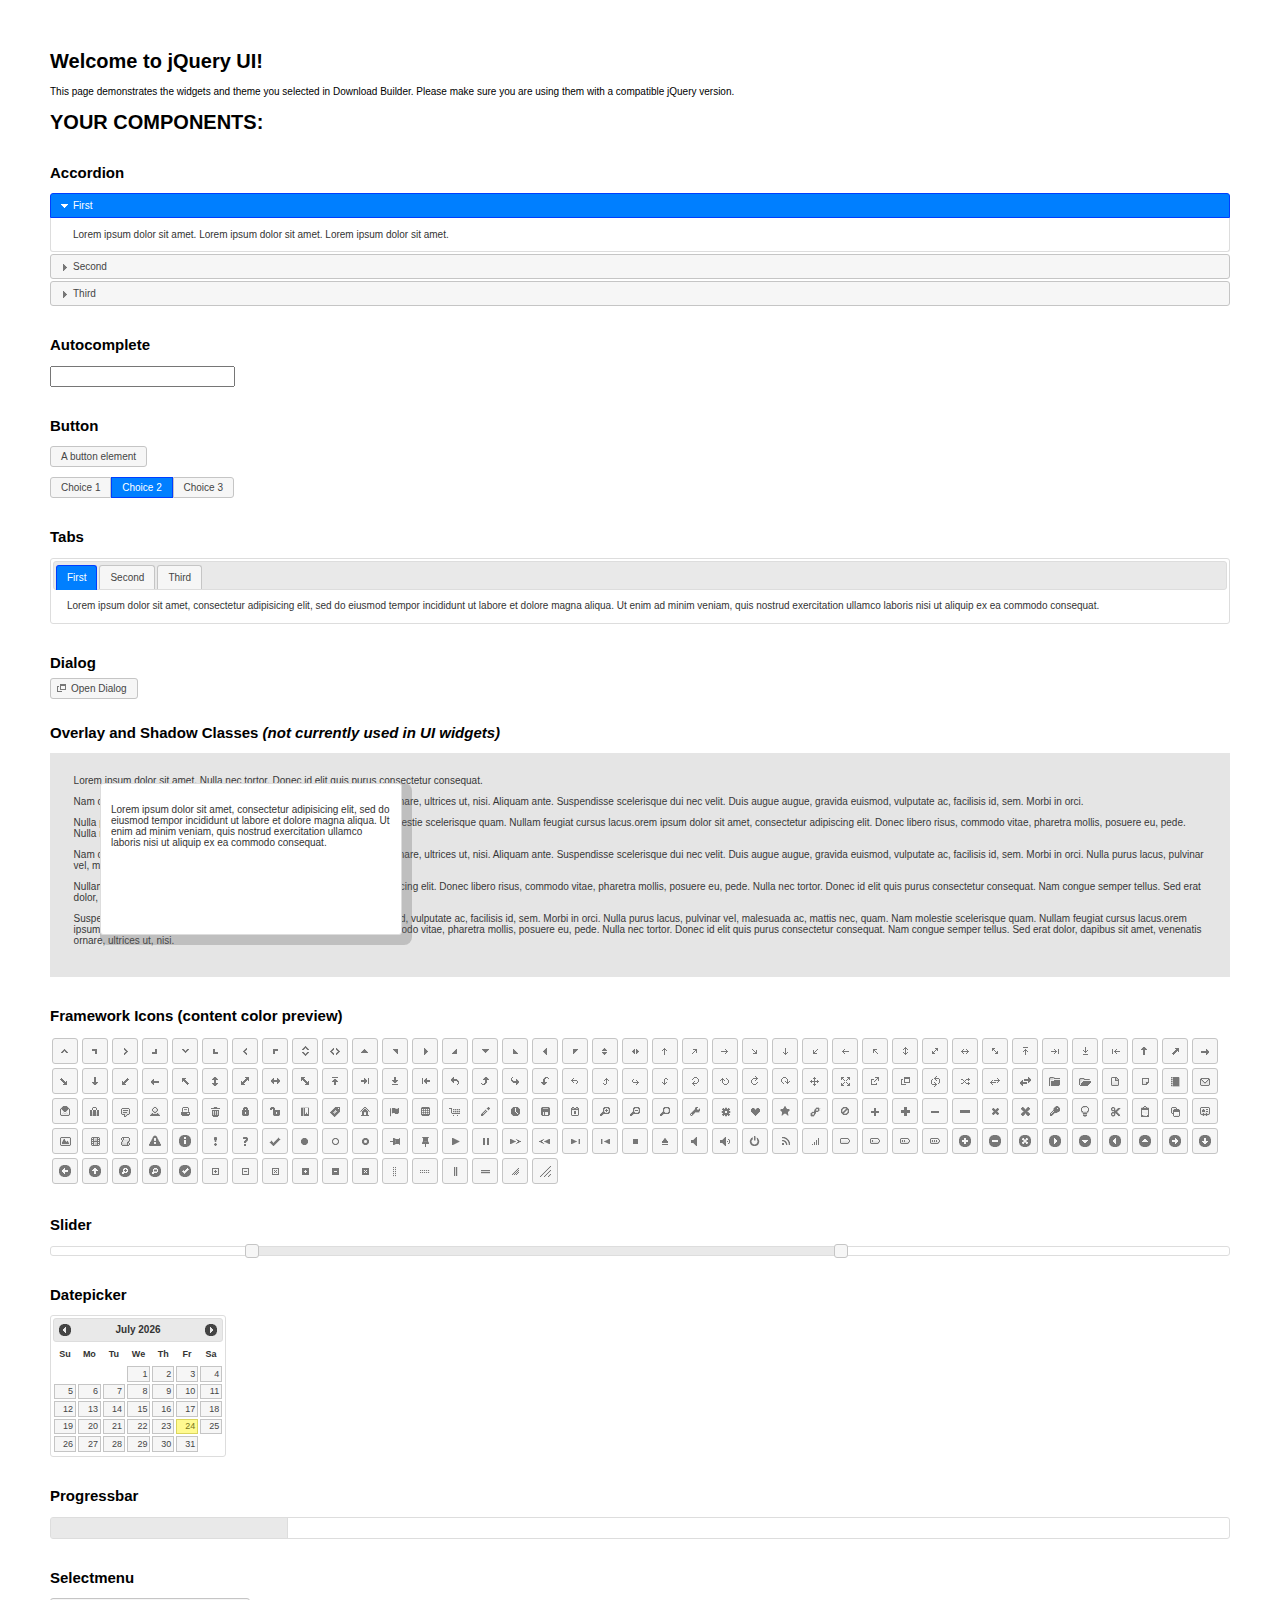
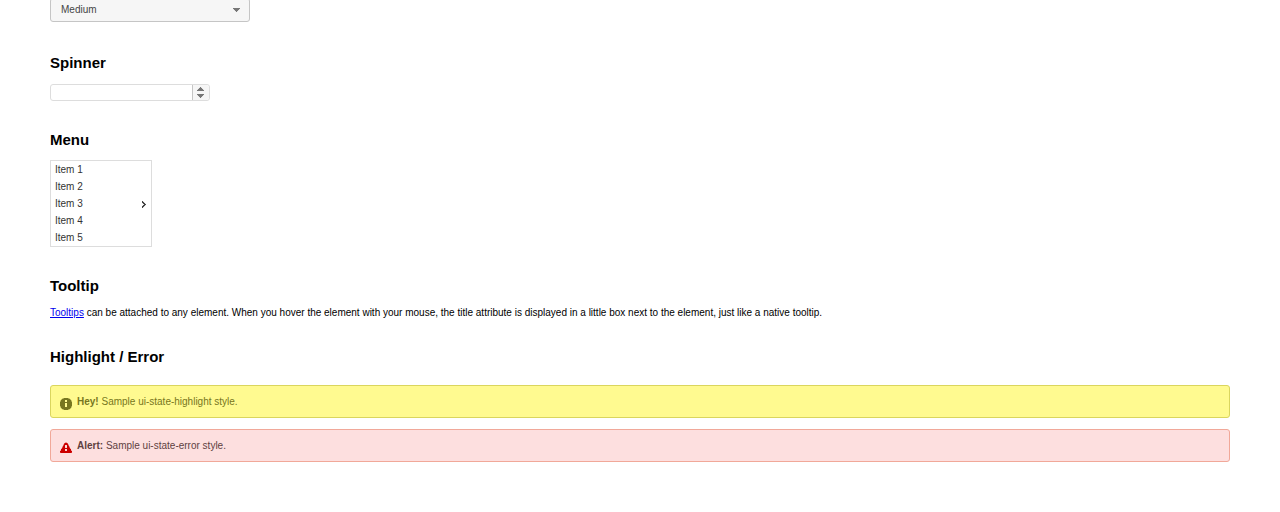
<file: js/jquery-ui/index.html>
<!doctype html>
<html lang="us">
<head>
	<meta charset="utf-8">
	<title>jQuery UI Example Page</title>
	<link href="jquery-ui.css" rel="stylesheet">
	<style>
	body{
		font: 62.5% "Trebuchet MS", sans-serif;
		margin: 50px;
	}
	.demoHeaders {
		margin-top: 2em;
	}
	#dialog-link {
		padding: .4em 1em .4em 20px;
		text-decoration: none;
		position: relative;
	}
	#dialog-link span.ui-icon {
		margin: 0 5px 0 0;
		position: absolute;
		left: .2em;
		top: 50%;
		margin-top: -8px;
	}
	#icons {
		margin: 0;
		padding: 0;
	}
	#icons li {
		margin: 2px;
		position: relative;
		padding: 4px 0;
		cursor: pointer;
		float: left;
		list-style: none;
	}
	#icons span.ui-icon {
		float: left;
		margin: 0 4px;
	}
	.fakewindowcontain .ui-widget-overlay {
		position: absolute;
	}
	select {
		width: 200px;
	}
	</style>
</head>
<body>

<h1>Welcome to jQuery UI!</h1>

<div class="ui-widget">
	<p>This page demonstrates the widgets and theme you selected in Download Builder. Please make sure you are using them with a compatible jQuery version.</p>
</div>

<h1>YOUR COMPONENTS:</h1>


<!-- Accordion -->
<h2 class="demoHeaders">Accordion</h2>
<div id="accordion">
	<h3>First</h3>
	<div>Lorem ipsum dolor sit amet. Lorem ipsum dolor sit amet. Lorem ipsum dolor sit amet.</div>
	<h3>Second</h3>
	<div>Phasellus mattis tincidunt nibh.</div>
	<h3>Third</h3>
	<div>Nam dui erat, auctor a, dignissim quis.</div>
</div>



<!-- Autocomplete -->
<h2 class="demoHeaders">Autocomplete</h2>
<div>
	<input id="autocomplete" title="type &quot;a&quot;">
</div>



<!-- Button -->
<h2 class="demoHeaders">Button</h2>
<button id="button">A button element</button>
<form style="margin-top: 1em;">
	<div id="radioset">
		<input type="radio" id="radio1" name="radio"><label for="radio1">Choice 1</label>
		<input type="radio" id="radio2" name="radio" checked="checked"><label for="radio2">Choice 2</label>
		<input type="radio" id="radio3" name="radio"><label for="radio3">Choice 3</label>
	</div>
</form>



<!-- Tabs -->
<h2 class="demoHeaders">Tabs</h2>
<div id="tabs">
	<ul>
		<li><a href="#tabs-1">First</a></li>
		<li><a href="#tabs-2">Second</a></li>
		<li><a href="#tabs-3">Third</a></li>
	</ul>
	<div id="tabs-1">Lorem ipsum dolor sit amet, consectetur adipisicing elit, sed do eiusmod tempor incididunt ut labore et dolore magna aliqua. Ut enim ad minim veniam, quis nostrud exercitation ullamco laboris nisi ut aliquip ex ea commodo consequat.</div>
	<div id="tabs-2">Phasellus mattis tincidunt nibh. Cras orci urna, blandit id, pretium vel, aliquet ornare, felis. Maecenas scelerisque sem non nisl. Fusce sed lorem in enim dictum bibendum.</div>
	<div id="tabs-3">Nam dui erat, auctor a, dignissim quis, sollicitudin eu, felis. Pellentesque nisi urna, interdum eget, sagittis et, consequat vestibulum, lacus. Mauris porttitor ullamcorper augue.</div>
</div>



<!-- Dialog NOTE: Dialog is not generated by UI in this demo so it can be visually styled in themeroller-->
<h2 class="demoHeaders">Dialog</h2>
<p><a href="#" id="dialog-link" class="ui-state-default ui-corner-all"><span class="ui-icon ui-icon-newwin"></span>Open Dialog</a></p>

<h2 class="demoHeaders">Overlay and Shadow Classes <em>(not currently used in UI widgets)</em></h2>
<div style="position: relative; width: 96%; height: 200px; padding:1% 2%; overflow:hidden;" class="fakewindowcontain">
	<p>Lorem ipsum dolor sit amet,  Nulla nec tortor. Donec id elit quis purus consectetur consequat. </p><p>Nam congue semper tellus. Sed erat dolor, dapibus sit amet, venenatis ornare, ultrices ut, nisi. Aliquam ante. Suspendisse scelerisque dui nec velit. Duis augue augue, gravida euismod, vulputate ac, facilisis id, sem. Morbi in orci. </p><p>Nulla purus lacus, pulvinar vel, malesuada ac, mattis nec, quam. Nam molestie scelerisque quam. Nullam feugiat cursus lacus.orem ipsum dolor sit amet, consectetur adipiscing elit. Donec libero risus, commodo vitae, pharetra mollis, posuere eu, pede. Nulla nec tortor. Donec id elit quis purus consectetur consequat. </p><p>Nam congue semper tellus. Sed erat dolor, dapibus sit amet, venenatis ornare, ultrices ut, nisi. Aliquam ante. Suspendisse scelerisque dui nec velit. Duis augue augue, gravida euismod, vulputate ac, facilisis id, sem. Morbi in orci. Nulla purus lacus, pulvinar vel, malesuada ac, mattis nec, quam. Nam molestie scelerisque quam. </p><p>Nullam feugiat cursus lacus.orem ipsum dolor sit amet, consectetur adipiscing elit. Donec libero risus, commodo vitae, pharetra mollis, posuere eu, pede. Nulla nec tortor. Donec id elit quis purus consectetur consequat. Nam congue semper tellus. Sed erat dolor, dapibus sit amet, venenatis ornare, ultrices ut, nisi. Aliquam ante. </p><p>Suspendisse scelerisque dui nec velit. Duis augue augue, gravida euismod, vulputate ac, facilisis id, sem. Morbi in orci. Nulla purus lacus, pulvinar vel, malesuada ac, mattis nec, quam. Nam molestie scelerisque quam. Nullam feugiat cursus lacus.orem ipsum dolor sit amet, consectetur adipiscing elit. Donec libero risus, commodo vitae, pharetra mollis, posuere eu, pede. Nulla nec tortor. Donec id elit quis purus consectetur consequat. Nam congue semper tellus. Sed erat dolor, dapibus sit amet, venenatis ornare, ultrices ut, nisi. </p>

	<!-- ui-dialog -->
	<div class="ui-overlay"><div class="ui-widget-overlay"></div><div class="ui-widget-shadow ui-corner-all" style="width: 302px; height: 152px; position: absolute; left: 50px; top: 30px;"></div></div>
	<div style="position: absolute; width: 280px; height: 130px;left: 50px; top: 30px; padding: 10px;" class="ui-widget ui-widget-content ui-corner-all">
		<div class="ui-dialog-content ui-widget-content" style="background: none; border: 0;">
			<p>Lorem ipsum dolor sit amet, consectetur adipisicing elit, sed do eiusmod tempor incididunt ut labore et dolore magna aliqua. Ut enim ad minim veniam, quis nostrud exercitation ullamco laboris nisi ut aliquip ex ea commodo consequat.</p>
		</div>
	</div>

</div>

<!-- ui-dialog -->
<div id="dialog" title="Dialog Title">
	<p>Lorem ipsum dolor sit amet, consectetur adipisicing elit, sed do eiusmod tempor incididunt ut labore et dolore magna aliqua. Ut enim ad minim veniam, quis nostrud exercitation ullamco laboris nisi ut aliquip ex ea commodo consequat.</p>
</div>



<h2 class="demoHeaders">Framework Icons (content color preview)</h2>
<ul id="icons" class="ui-widget ui-helper-clearfix">
	<li class="ui-state-default ui-corner-all" title=".ui-icon-carat-1-n"><span class="ui-icon ui-icon-carat-1-n"></span></li>
	<li class="ui-state-default ui-corner-all" title=".ui-icon-carat-1-ne"><span class="ui-icon ui-icon-carat-1-ne"></span></li>
	<li class="ui-state-default ui-corner-all" title=".ui-icon-carat-1-e"><span class="ui-icon ui-icon-carat-1-e"></span></li>
	<li class="ui-state-default ui-corner-all" title=".ui-icon-carat-1-se"><span class="ui-icon ui-icon-carat-1-se"></span></li>
	<li class="ui-state-default ui-corner-all" title=".ui-icon-carat-1-s"><span class="ui-icon ui-icon-carat-1-s"></span></li>
	<li class="ui-state-default ui-corner-all" title=".ui-icon-carat-1-sw"><span class="ui-icon ui-icon-carat-1-sw"></span></li>
	<li class="ui-state-default ui-corner-all" title=".ui-icon-carat-1-w"><span class="ui-icon ui-icon-carat-1-w"></span></li>
	<li class="ui-state-default ui-corner-all" title=".ui-icon-carat-1-nw"><span class="ui-icon ui-icon-carat-1-nw"></span></li>
	<li class="ui-state-default ui-corner-all" title=".ui-icon-carat-2-n-s"><span class="ui-icon ui-icon-carat-2-n-s"></span></li>
	<li class="ui-state-default ui-corner-all" title=".ui-icon-carat-2-e-w"><span class="ui-icon ui-icon-carat-2-e-w"></span></li>
	<li class="ui-state-default ui-corner-all" title=".ui-icon-triangle-1-n"><span class="ui-icon ui-icon-triangle-1-n"></span></li>
	<li class="ui-state-default ui-corner-all" title=".ui-icon-triangle-1-ne"><span class="ui-icon ui-icon-triangle-1-ne"></span></li>
	<li class="ui-state-default ui-corner-all" title=".ui-icon-triangle-1-e"><span class="ui-icon ui-icon-triangle-1-e"></span></li>
	<li class="ui-state-default ui-corner-all" title=".ui-icon-triangle-1-se"><span class="ui-icon ui-icon-triangle-1-se"></span></li>
	<li class="ui-state-default ui-corner-all" title=".ui-icon-triangle-1-s"><span class="ui-icon ui-icon-triangle-1-s"></span></li>
	<li class="ui-state-default ui-corner-all" title=".ui-icon-triangle-1-sw"><span class="ui-icon ui-icon-triangle-1-sw"></span></li>
	<li class="ui-state-default ui-corner-all" title=".ui-icon-triangle-1-w"><span class="ui-icon ui-icon-triangle-1-w"></span></li>
	<li class="ui-state-default ui-corner-all" title=".ui-icon-triangle-1-nw"><span class="ui-icon ui-icon-triangle-1-nw"></span></li>
	<li class="ui-state-default ui-corner-all" title=".ui-icon-triangle-2-n-s"><span class="ui-icon ui-icon-triangle-2-n-s"></span></li>
	<li class="ui-state-default ui-corner-all" title=".ui-icon-triangle-2-e-w"><span class="ui-icon ui-icon-triangle-2-e-w"></span></li>
	<li class="ui-state-default ui-corner-all" title=".ui-icon-arrow-1-n"><span class="ui-icon ui-icon-arrow-1-n"></span></li>
	<li class="ui-state-default ui-corner-all" title=".ui-icon-arrow-1-ne"><span class="ui-icon ui-icon-arrow-1-ne"></span></li>
	<li class="ui-state-default ui-corner-all" title=".ui-icon-arrow-1-e"><span class="ui-icon ui-icon-arrow-1-e"></span></li>
	<li class="ui-state-default ui-corner-all" title=".ui-icon-arrow-1-se"><span class="ui-icon ui-icon-arrow-1-se"></span></li>
	<li class="ui-state-default ui-corner-all" title=".ui-icon-arrow-1-s"><span class="ui-icon ui-icon-arrow-1-s"></span></li>
	<li class="ui-state-default ui-corner-all" title=".ui-icon-arrow-1-sw"><span class="ui-icon ui-icon-arrow-1-sw"></span></li>
	<li class="ui-state-default ui-corner-all" title=".ui-icon-arrow-1-w"><span class="ui-icon ui-icon-arrow-1-w"></span></li>
	<li class="ui-state-default ui-corner-all" title=".ui-icon-arrow-1-nw"><span class="ui-icon ui-icon-arrow-1-nw"></span></li>
	<li class="ui-state-default ui-corner-all" title=".ui-icon-arrow-2-n-s"><span class="ui-icon ui-icon-arrow-2-n-s"></span></li>
	<li class="ui-state-default ui-corner-all" title=".ui-icon-arrow-2-ne-sw"><span class="ui-icon ui-icon-arrow-2-ne-sw"></span></li>
	<li class="ui-state-default ui-corner-all" title=".ui-icon-arrow-2-e-w"><span class="ui-icon ui-icon-arrow-2-e-w"></span></li>
	<li class="ui-state-default ui-corner-all" title=".ui-icon-arrow-2-se-nw"><span class="ui-icon ui-icon-arrow-2-se-nw"></span></li>
	<li class="ui-state-default ui-corner-all" title=".ui-icon-arrowstop-1-n"><span class="ui-icon ui-icon-arrowstop-1-n"></span></li>
	<li class="ui-state-default ui-corner-all" title=".ui-icon-arrowstop-1-e"><span class="ui-icon ui-icon-arrowstop-1-e"></span></li>
	<li class="ui-state-default ui-corner-all" title=".ui-icon-arrowstop-1-s"><span class="ui-icon ui-icon-arrowstop-1-s"></span></li>
	<li class="ui-state-default ui-corner-all" title=".ui-icon-arrowstop-1-w"><span class="ui-icon ui-icon-arrowstop-1-w"></span></li>
	<li class="ui-state-default ui-corner-all" title=".ui-icon-arrowthick-1-n"><span class="ui-icon ui-icon-arrowthick-1-n"></span></li>
	<li class="ui-state-default ui-corner-all" title=".ui-icon-arrowthick-1-ne"><span class="ui-icon ui-icon-arrowthick-1-ne"></span></li>
	<li class="ui-state-default ui-corner-all" title=".ui-icon-arrowthick-1-e"><span class="ui-icon ui-icon-arrowthick-1-e"></span></li>
	<li class="ui-state-default ui-corner-all" title=".ui-icon-arrowthick-1-se"><span class="ui-icon ui-icon-arrowthick-1-se"></span></li>
	<li class="ui-state-default ui-corner-all" title=".ui-icon-arrowthick-1-s"><span class="ui-icon ui-icon-arrowthick-1-s"></span></li>
	<li class="ui-state-default ui-corner-all" title=".ui-icon-arrowthick-1-sw"><span class="ui-icon ui-icon-arrowthick-1-sw"></span></li>
	<li class="ui-state-default ui-corner-all" title=".ui-icon-arrowthick-1-w"><span class="ui-icon ui-icon-arrowthick-1-w"></span></li>
	<li class="ui-state-default ui-corner-all" title=".ui-icon-arrowthick-1-nw"><span class="ui-icon ui-icon-arrowthick-1-nw"></span></li>
	<li class="ui-state-default ui-corner-all" title=".ui-icon-arrowthick-2-n-s"><span class="ui-icon ui-icon-arrowthick-2-n-s"></span></li>
	<li class="ui-state-default ui-corner-all" title=".ui-icon-arrowthick-2-ne-sw"><span class="ui-icon ui-icon-arrowthick-2-ne-sw"></span></li>
	<li class="ui-state-default ui-corner-all" title=".ui-icon-arrowthick-2-e-w"><span class="ui-icon ui-icon-arrowthick-2-e-w"></span></li>
	<li class="ui-state-default ui-corner-all" title=".ui-icon-arrowthick-2-se-nw"><span class="ui-icon ui-icon-arrowthick-2-se-nw"></span></li>
	<li class="ui-state-default ui-corner-all" title=".ui-icon-arrowthickstop-1-n"><span class="ui-icon ui-icon-arrowthickstop-1-n"></span></li>
	<li class="ui-state-default ui-corner-all" title=".ui-icon-arrowthickstop-1-e"><span class="ui-icon ui-icon-arrowthickstop-1-e"></span></li>
	<li class="ui-state-default ui-corner-all" title=".ui-icon-arrowthickstop-1-s"><span class="ui-icon ui-icon-arrowthickstop-1-s"></span></li>
	<li class="ui-state-default ui-corner-all" title=".ui-icon-arrowthickstop-1-w"><span class="ui-icon ui-icon-arrowthickstop-1-w"></span></li>
	<li class="ui-state-default ui-corner-all" title=".ui-icon-arrowreturnthick-1-w"><span class="ui-icon ui-icon-arrowreturnthick-1-w"></span></li>
	<li class="ui-state-default ui-corner-all" title=".ui-icon-arrowreturnthick-1-n"><span class="ui-icon ui-icon-arrowreturnthick-1-n"></span></li>
	<li class="ui-state-default ui-corner-all" title=".ui-icon-arrowreturnthick-1-e"><span class="ui-icon ui-icon-arrowreturnthick-1-e"></span></li>
	<li class="ui-state-default ui-corner-all" title=".ui-icon-arrowreturnthick-1-s"><span class="ui-icon ui-icon-arrowreturnthick-1-s"></span></li>
	<li class="ui-state-default ui-corner-all" title=".ui-icon-arrowreturn-1-w"><span class="ui-icon ui-icon-arrowreturn-1-w"></span></li>
	<li class="ui-state-default ui-corner-all" title=".ui-icon-arrowreturn-1-n"><span class="ui-icon ui-icon-arrowreturn-1-n"></span></li>
	<li class="ui-state-default ui-corner-all" title=".ui-icon-arrowreturn-1-e"><span class="ui-icon ui-icon-arrowreturn-1-e"></span></li>
	<li class="ui-state-default ui-corner-all" title=".ui-icon-arrowreturn-1-s"><span class="ui-icon ui-icon-arrowreturn-1-s"></span></li>
	<li class="ui-state-default ui-corner-all" title=".ui-icon-arrowrefresh-1-w"><span class="ui-icon ui-icon-arrowrefresh-1-w"></span></li>
	<li class="ui-state-default ui-corner-all" title=".ui-icon-arrowrefresh-1-n"><span class="ui-icon ui-icon-arrowrefresh-1-n"></span></li>
	<li class="ui-state-default ui-corner-all" title=".ui-icon-arrowrefresh-1-e"><span class="ui-icon ui-icon-arrowrefresh-1-e"></span></li>
	<li class="ui-state-default ui-corner-all" title=".ui-icon-arrowrefresh-1-s"><span class="ui-icon ui-icon-arrowrefresh-1-s"></span></li>
	<li class="ui-state-default ui-corner-all" title=".ui-icon-arrow-4"><span class="ui-icon ui-icon-arrow-4"></span></li>
	<li class="ui-state-default ui-corner-all" title=".ui-icon-arrow-4-diag"><span class="ui-icon ui-icon-arrow-4-diag"></span></li>
	<li class="ui-state-default ui-corner-all" title=".ui-icon-extlink"><span class="ui-icon ui-icon-extlink"></span></li>
	<li class="ui-state-default ui-corner-all" title=".ui-icon-newwin"><span class="ui-icon ui-icon-newwin"></span></li>
	<li class="ui-state-default ui-corner-all" title=".ui-icon-refresh"><span class="ui-icon ui-icon-refresh"></span></li>
	<li class="ui-state-default ui-corner-all" title=".ui-icon-shuffle"><span class="ui-icon ui-icon-shuffle"></span></li>
	<li class="ui-state-default ui-corner-all" title=".ui-icon-transfer-e-w"><span class="ui-icon ui-icon-transfer-e-w"></span></li>
	<li class="ui-state-default ui-corner-all" title=".ui-icon-transferthick-e-w"><span class="ui-icon ui-icon-transferthick-e-w"></span></li>
	<li class="ui-state-default ui-corner-all" title=".ui-icon-folder-collapsed"><span class="ui-icon ui-icon-folder-collapsed"></span></li>
	<li class="ui-state-default ui-corner-all" title=".ui-icon-folder-open"><span class="ui-icon ui-icon-folder-open"></span></li>
	<li class="ui-state-default ui-corner-all" title=".ui-icon-document"><span class="ui-icon ui-icon-document"></span></li>
	<li class="ui-state-default ui-corner-all" title=".ui-icon-document-b"><span class="ui-icon ui-icon-document-b"></span></li>
	<li class="ui-state-default ui-corner-all" title=".ui-icon-note"><span class="ui-icon ui-icon-note"></span></li>
	<li class="ui-state-default ui-corner-all" title=".ui-icon-mail-closed"><span class="ui-icon ui-icon-mail-closed"></span></li>
	<li class="ui-state-default ui-corner-all" title=".ui-icon-mail-open"><span class="ui-icon ui-icon-mail-open"></span></li>
	<li class="ui-state-default ui-corner-all" title=".ui-icon-suitcase"><span class="ui-icon ui-icon-suitcase"></span></li>
	<li class="ui-state-default ui-corner-all" title=".ui-icon-comment"><span class="ui-icon ui-icon-comment"></span></li>
	<li class="ui-state-default ui-corner-all" title=".ui-icon-person"><span class="ui-icon ui-icon-person"></span></li>
	<li class="ui-state-default ui-corner-all" title=".ui-icon-print"><span class="ui-icon ui-icon-print"></span></li>
	<li class="ui-state-default ui-corner-all" title=".ui-icon-trash"><span class="ui-icon ui-icon-trash"></span></li>
	<li class="ui-state-default ui-corner-all" title=".ui-icon-locked"><span class="ui-icon ui-icon-locked"></span></li>
	<li class="ui-state-default ui-corner-all" title=".ui-icon-unlocked"><span class="ui-icon ui-icon-unlocked"></span></li>
	<li class="ui-state-default ui-corner-all" title=".ui-icon-bookmark"><span class="ui-icon ui-icon-bookmark"></span></li>
	<li class="ui-state-default ui-corner-all" title=".ui-icon-tag"><span class="ui-icon ui-icon-tag"></span></li>
	<li class="ui-state-default ui-corner-all" title=".ui-icon-home"><span class="ui-icon ui-icon-home"></span></li>
	<li class="ui-state-default ui-corner-all" title=".ui-icon-flag"><span class="ui-icon ui-icon-flag"></span></li>
	<li class="ui-state-default ui-corner-all" title=".ui-icon-calculator"><span class="ui-icon ui-icon-calculator"></span></li>
	<li class="ui-state-default ui-corner-all" title=".ui-icon-cart"><span class="ui-icon ui-icon-cart"></span></li>
	<li class="ui-state-default ui-corner-all" title=".ui-icon-pencil"><span class="ui-icon ui-icon-pencil"></span></li>
	<li class="ui-state-default ui-corner-all" title=".ui-icon-clock"><span class="ui-icon ui-icon-clock"></span></li>
	<li class="ui-state-default ui-corner-all" title=".ui-icon-disk"><span class="ui-icon ui-icon-disk"></span></li>
	<li class="ui-state-default ui-corner-all" title=".ui-icon-calendar"><span class="ui-icon ui-icon-calendar"></span></li>
	<li class="ui-state-default ui-corner-all" title=".ui-icon-zoomin"><span class="ui-icon ui-icon-zoomin"></span></li>
	<li class="ui-state-default ui-corner-all" title=".ui-icon-zoomout"><span class="ui-icon ui-icon-zoomout"></span></li>
	<li class="ui-state-default ui-corner-all" title=".ui-icon-search"><span class="ui-icon ui-icon-search"></span></li>
	<li class="ui-state-default ui-corner-all" title=".ui-icon-wrench"><span class="ui-icon ui-icon-wrench"></span></li>
	<li class="ui-state-default ui-corner-all" title=".ui-icon-gear"><span class="ui-icon ui-icon-gear"></span></li>
	<li class="ui-state-default ui-corner-all" title=".ui-icon-heart"><span class="ui-icon ui-icon-heart"></span></li>
	<li class="ui-state-default ui-corner-all" title=".ui-icon-star"><span class="ui-icon ui-icon-star"></span></li>
	<li class="ui-state-default ui-corner-all" title=".ui-icon-link"><span class="ui-icon ui-icon-link"></span></li>
	<li class="ui-state-default ui-corner-all" title=".ui-icon-cancel"><span class="ui-icon ui-icon-cancel"></span></li>
	<li class="ui-state-default ui-corner-all" title=".ui-icon-plus"><span class="ui-icon ui-icon-plus"></span></li>
	<li class="ui-state-default ui-corner-all" title=".ui-icon-plusthick"><span class="ui-icon ui-icon-plusthick"></span></li>
	<li class="ui-state-default ui-corner-all" title=".ui-icon-minus"><span class="ui-icon ui-icon-minus"></span></li>
	<li class="ui-state-default ui-corner-all" title=".ui-icon-minusthick"><span class="ui-icon ui-icon-minusthick"></span></li>
	<li class="ui-state-default ui-corner-all" title=".ui-icon-close"><span class="ui-icon ui-icon-close"></span></li>
	<li class="ui-state-default ui-corner-all" title=".ui-icon-closethick"><span class="ui-icon ui-icon-closethick"></span></li>
	<li class="ui-state-default ui-corner-all" title=".ui-icon-key"><span class="ui-icon ui-icon-key"></span></li>
	<li class="ui-state-default ui-corner-all" title=".ui-icon-lightbulb"><span class="ui-icon ui-icon-lightbulb"></span></li>
	<li class="ui-state-default ui-corner-all" title=".ui-icon-scissors"><span class="ui-icon ui-icon-scissors"></span></li>
	<li class="ui-state-default ui-corner-all" title=".ui-icon-clipboard"><span class="ui-icon ui-icon-clipboard"></span></li>
	<li class="ui-state-default ui-corner-all" title=".ui-icon-copy"><span class="ui-icon ui-icon-copy"></span></li>
	<li class="ui-state-default ui-corner-all" title=".ui-icon-contact"><span class="ui-icon ui-icon-contact"></span></li>
	<li class="ui-state-default ui-corner-all" title=".ui-icon-image"><span class="ui-icon ui-icon-image"></span></li>
	<li class="ui-state-default ui-corner-all" title=".ui-icon-video"><span class="ui-icon ui-icon-video"></span></li>
	<li class="ui-state-default ui-corner-all" title=".ui-icon-script"><span class="ui-icon ui-icon-script"></span></li>
	<li class="ui-state-default ui-corner-all" title=".ui-icon-alert"><span class="ui-icon ui-icon-alert"></span></li>
	<li class="ui-state-default ui-corner-all" title=".ui-icon-info"><span class="ui-icon ui-icon-info"></span></li>
	<li class="ui-state-default ui-corner-all" title=".ui-icon-notice"><span class="ui-icon ui-icon-notice"></span></li>
	<li class="ui-state-default ui-corner-all" title=".ui-icon-help"><span class="ui-icon ui-icon-help"></span></li>
	<li class="ui-state-default ui-corner-all" title=".ui-icon-check"><span class="ui-icon ui-icon-check"></span></li>
	<li class="ui-state-default ui-corner-all" title=".ui-icon-bullet"><span class="ui-icon ui-icon-bullet"></span></li>
	<li class="ui-state-default ui-corner-all" title=".ui-icon-radio-off"><span class="ui-icon ui-icon-radio-off"></span></li>
	<li class="ui-state-default ui-corner-all" title=".ui-icon-radio-on"><span class="ui-icon ui-icon-radio-on"></span></li>
	<li class="ui-state-default ui-corner-all" title=".ui-icon-pin-w"><span class="ui-icon ui-icon-pin-w"></span></li>
	<li class="ui-state-default ui-corner-all" title=".ui-icon-pin-s"><span class="ui-icon ui-icon-pin-s"></span></li>
	<li class="ui-state-default ui-corner-all" title=".ui-icon-play"><span class="ui-icon ui-icon-play"></span></li>
	<li class="ui-state-default ui-corner-all" title=".ui-icon-pause"><span class="ui-icon ui-icon-pause"></span></li>
	<li class="ui-state-default ui-corner-all" title=".ui-icon-seek-next"><span class="ui-icon ui-icon-seek-next"></span></li>
	<li class="ui-state-default ui-corner-all" title=".ui-icon-seek-prev"><span class="ui-icon ui-icon-seek-prev"></span></li>
	<li class="ui-state-default ui-corner-all" title=".ui-icon-seek-end"><span class="ui-icon ui-icon-seek-end"></span></li>
	<li class="ui-state-default ui-corner-all" title=".ui-icon-seek-first"><span class="ui-icon ui-icon-seek-first"></span></li>
	<li class="ui-state-default ui-corner-all" title=".ui-icon-stop"><span class="ui-icon ui-icon-stop"></span></li>
	<li class="ui-state-default ui-corner-all" title=".ui-icon-eject"><span class="ui-icon ui-icon-eject"></span></li>
	<li class="ui-state-default ui-corner-all" title=".ui-icon-volume-off"><span class="ui-icon ui-icon-volume-off"></span></li>
	<li class="ui-state-default ui-corner-all" title=".ui-icon-volume-on"><span class="ui-icon ui-icon-volume-on"></span></li>
	<li class="ui-state-default ui-corner-all" title=".ui-icon-power"><span class="ui-icon ui-icon-power"></span></li>
	<li class="ui-state-default ui-corner-all" title=".ui-icon-signal-diag"><span class="ui-icon ui-icon-signal-diag"></span></li>
	<li class="ui-state-default ui-corner-all" title=".ui-icon-signal"><span class="ui-icon ui-icon-signal"></span></li>
	<li class="ui-state-default ui-corner-all" title=".ui-icon-battery-0"><span class="ui-icon ui-icon-battery-0"></span></li>
	<li class="ui-state-default ui-corner-all" title=".ui-icon-battery-1"><span class="ui-icon ui-icon-battery-1"></span></li>
	<li class="ui-state-default ui-corner-all" title=".ui-icon-battery-2"><span class="ui-icon ui-icon-battery-2"></span></li>
	<li class="ui-state-default ui-corner-all" title=".ui-icon-battery-3"><span class="ui-icon ui-icon-battery-3"></span></li>
	<li class="ui-state-default ui-corner-all" title=".ui-icon-circle-plus"><span class="ui-icon ui-icon-circle-plus"></span></li>
	<li class="ui-state-default ui-corner-all" title=".ui-icon-circle-minus"><span class="ui-icon ui-icon-circle-minus"></span></li>
	<li class="ui-state-default ui-corner-all" title=".ui-icon-circle-close"><span class="ui-icon ui-icon-circle-close"></span></li>
	<li class="ui-state-default ui-corner-all" title=".ui-icon-circle-triangle-e"><span class="ui-icon ui-icon-circle-triangle-e"></span></li>
	<li class="ui-state-default ui-corner-all" title=".ui-icon-circle-triangle-s"><span class="ui-icon ui-icon-circle-triangle-s"></span></li>
	<li class="ui-state-default ui-corner-all" title=".ui-icon-circle-triangle-w"><span class="ui-icon ui-icon-circle-triangle-w"></span></li>
	<li class="ui-state-default ui-corner-all" title=".ui-icon-circle-triangle-n"><span class="ui-icon ui-icon-circle-triangle-n"></span></li>
	<li class="ui-state-default ui-corner-all" title=".ui-icon-circle-arrow-e"><span class="ui-icon ui-icon-circle-arrow-e"></span></li>
	<li class="ui-state-default ui-corner-all" title=".ui-icon-circle-arrow-s"><span class="ui-icon ui-icon-circle-arrow-s"></span></li>
	<li class="ui-state-default ui-corner-all" title=".ui-icon-circle-arrow-w"><span class="ui-icon ui-icon-circle-arrow-w"></span></li>
	<li class="ui-state-default ui-corner-all" title=".ui-icon-circle-arrow-n"><span class="ui-icon ui-icon-circle-arrow-n"></span></li>
	<li class="ui-state-default ui-corner-all" title=".ui-icon-circle-zoomin"><span class="ui-icon ui-icon-circle-zoomin"></span></li>
	<li class="ui-state-default ui-corner-all" title=".ui-icon-circle-zoomout"><span class="ui-icon ui-icon-circle-zoomout"></span></li>
	<li class="ui-state-default ui-corner-all" title=".ui-icon-circle-check"><span class="ui-icon ui-icon-circle-check"></span></li>
	<li class="ui-state-default ui-corner-all" title=".ui-icon-circlesmall-plus"><span class="ui-icon ui-icon-circlesmall-plus"></span></li>
	<li class="ui-state-default ui-corner-all" title=".ui-icon-circlesmall-minus"><span class="ui-icon ui-icon-circlesmall-minus"></span></li>
	<li class="ui-state-default ui-corner-all" title=".ui-icon-circlesmall-close"><span class="ui-icon ui-icon-circlesmall-close"></span></li>
	<li class="ui-state-default ui-corner-all" title=".ui-icon-squaresmall-plus"><span class="ui-icon ui-icon-squaresmall-plus"></span></li>
	<li class="ui-state-default ui-corner-all" title=".ui-icon-squaresmall-minus"><span class="ui-icon ui-icon-squaresmall-minus"></span></li>
	<li class="ui-state-default ui-corner-all" title=".ui-icon-squaresmall-close"><span class="ui-icon ui-icon-squaresmall-close"></span></li>
	<li class="ui-state-default ui-corner-all" title=".ui-icon-grip-dotted-vertical"><span class="ui-icon ui-icon-grip-dotted-vertical"></span></li>
	<li class="ui-state-default ui-corner-all" title=".ui-icon-grip-dotted-horizontal"><span class="ui-icon ui-icon-grip-dotted-horizontal"></span></li>
	<li class="ui-state-default ui-corner-all" title=".ui-icon-grip-solid-vertical"><span class="ui-icon ui-icon-grip-solid-vertical"></span></li>
	<li class="ui-state-default ui-corner-all" title=".ui-icon-grip-solid-horizontal"><span class="ui-icon ui-icon-grip-solid-horizontal"></span></li>
	<li class="ui-state-default ui-corner-all" title=".ui-icon-gripsmall-diagonal-se"><span class="ui-icon ui-icon-gripsmall-diagonal-se"></span></li>
	<li class="ui-state-default ui-corner-all" title=".ui-icon-grip-diagonal-se"><span class="ui-icon ui-icon-grip-diagonal-se"></span></li>
</ul>


<!-- Slider -->
<h2 class="demoHeaders">Slider</h2>
<div id="slider"></div>



<!-- Datepicker -->
<h2 class="demoHeaders">Datepicker</h2>
<div id="datepicker"></div>



<!-- Progressbar -->
<h2 class="demoHeaders">Progressbar</h2>
<div id="progressbar"></div>



<!-- Progressbar -->
<h2 class="demoHeaders">Selectmenu</h2>
<select id="selectmenu">
	<option>Slower</option>
	<option>Slow</option>
	<option selected="selected">Medium</option>
	<option>Fast</option>
	<option>Faster</option>
</select>



<!-- Spinner -->
<h2 class="demoHeaders">Spinner</h2>
<input id="spinner">



<!-- Menu -->
<h2 class="demoHeaders">Menu</h2>
<ul style="width:100px;" id="menu">
	<li>Item 1</li>
	<li>Item 2</li>
	<li>Item 3
		<ul>
			<li>Item 3-1</li>
			<li>Item 3-2</li>
			<li>Item 3-3</li>
			<li>Item 3-4</li>
			<li>Item 3-5</li>
		</ul>
	</li>
	<li>Item 4</li>
	<li>Item 5</li>
</ul>



<!-- Tooltip -->
<h2 class="demoHeaders">Tooltip</h2>
<p id="tooltip">
	<a href="#" title="That&apos;s what this widget is">Tooltips</a> can be attached to any element. When you hover
the element with your mouse, the title attribute is displayed in a little box next to the element, just like a native tooltip.
</p>


<!-- Highlight / Error -->
<h2 class="demoHeaders">Highlight / Error</h2>
<div class="ui-widget">
	<div class="ui-state-highlight ui-corner-all" style="margin-top: 20px; padding: 0 .7em;">
		<p><span class="ui-icon ui-icon-info" style="float: left; margin-right: .3em;"></span>
		<strong>Hey!</strong> Sample ui-state-highlight style.</p>
	</div>
</div>
<br>
<div class="ui-widget">
	<div class="ui-state-error ui-corner-all" style="padding: 0 .7em;">
		<p><span class="ui-icon ui-icon-alert" style="float: left; margin-right: .3em;"></span>
		<strong>Alert:</strong> Sample ui-state-error style.</p>
	</div>
</div>

<script src="external/jquery/jquery.js"></script>
<script src="jquery-ui.js"></script>
<script>

$( "#accordion" ).accordion();



var availableTags = [
	"ActionScript",
	"AppleScript",
	"Asp",
	"BASIC",
	"C",
	"C++",
	"Clojure",
	"COBOL",
	"ColdFusion",
	"Erlang",
	"Fortran",
	"Groovy",
	"Haskell",
	"Java",
	"JavaScript",
	"Lisp",
	"Perl",
	"PHP",
	"Python",
	"Ruby",
	"Scala",
	"Scheme"
];
$( "#autocomplete" ).autocomplete({
	source: availableTags
});



$( "#button" ).button();
$( "#radioset" ).buttonset();



$( "#tabs" ).tabs();



$( "#dialog" ).dialog({
	autoOpen: false,
	width: 400,
	buttons: [
		{
			text: "Ok",
			click: function() {
				$( this ).dialog( "close" );
			}
		},
		{
			text: "Cancel",
			click: function() {
				$( this ).dialog( "close" );
			}
		}
	]
});

// Link to open the dialog
$( "#dialog-link" ).click(function( event ) {
	$( "#dialog" ).dialog( "open" );
	event.preventDefault();
});



$( "#datepicker" ).datepicker({
	inline: true
});



$( "#slider" ).slider({
	range: true,
	values: [ 17, 67 ]
});



$( "#progressbar" ).progressbar({
	value: 20
});



$( "#spinner" ).spinner();



$( "#menu" ).menu();



$( "#tooltip" ).tooltip();



$( "#selectmenu" ).selectmenu();


// Hover states on the static widgets
$( "#dialog-link, #icons li" ).hover(
	function() {
		$( this ).addClass( "ui-state-hover" );
	},
	function() {
		$( this ).removeClass( "ui-state-hover" );
	}
);
</script>
</body>
</html>
</file>
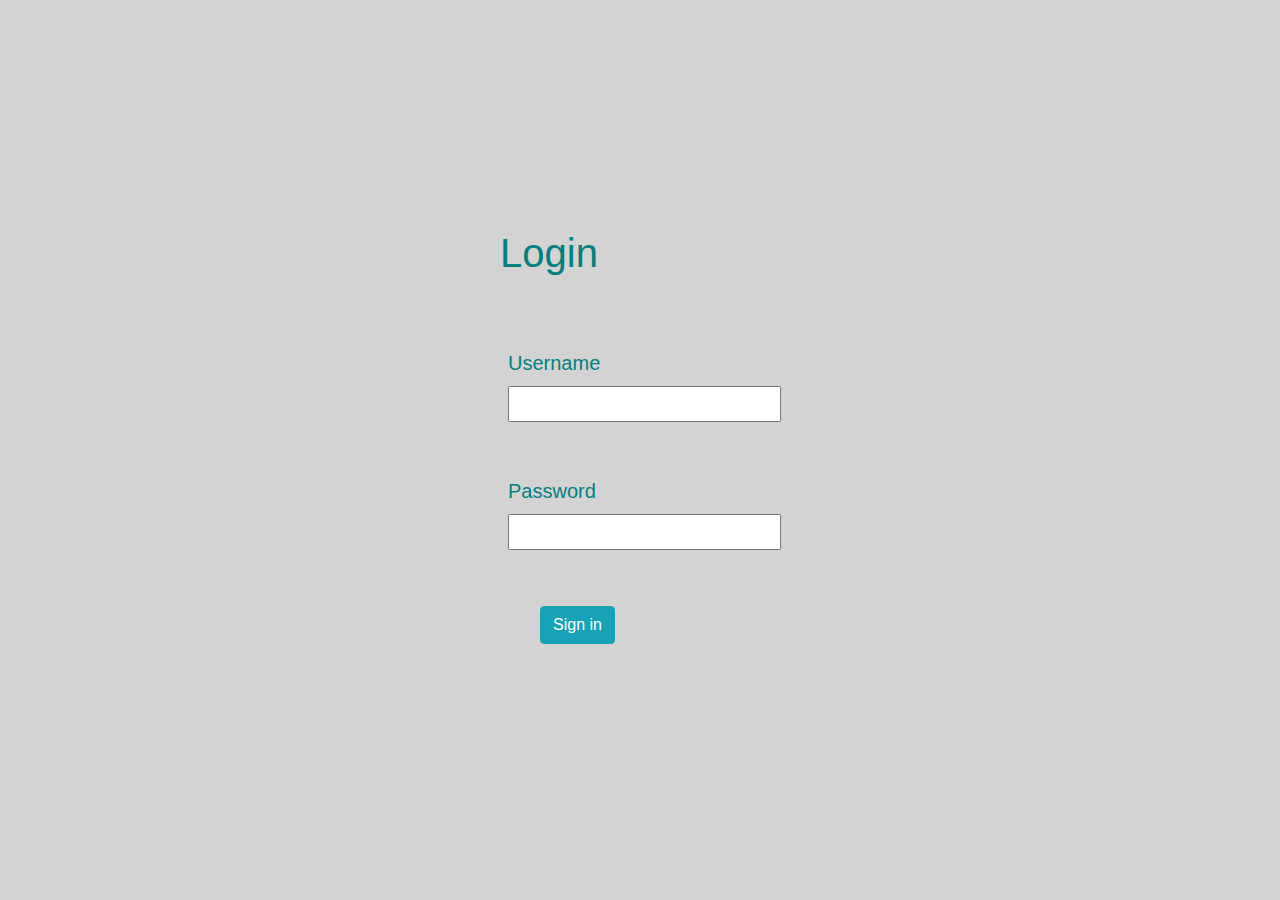
<file: login.html>
<!DOCTYPE html>
<html lang="en">
<head>
    <meta charset="UTF-8">
    <meta name="viewport" content="width=device-width, initial-scale=1.0">
    <meta http-equiv="X-UA-Compatible" content="ie=edge">
    <title>Login Page</title>
    <link rel="stylesheet" href="./css/bootstrap.min.css">
    <link rel="stylesheet" href="custom.css">
</head>

<body>
    
    <div class="name">
      <h1>Login</h1>
      <div class="textbox">
        <label for="username">Username</label>
      <input type="text" placeholder="" name="" id="username"><br><br></div>

<div class="textbox">
  <label for="password">Password</label>
  <input type="text" placeholder="" name="" id="password">
</div>

    
    
    <a href="registration.html" button id="btn" type="button" class="btn btn-info">Sign in</button> </a>
    
    </div>
</body>
</html>
</file>
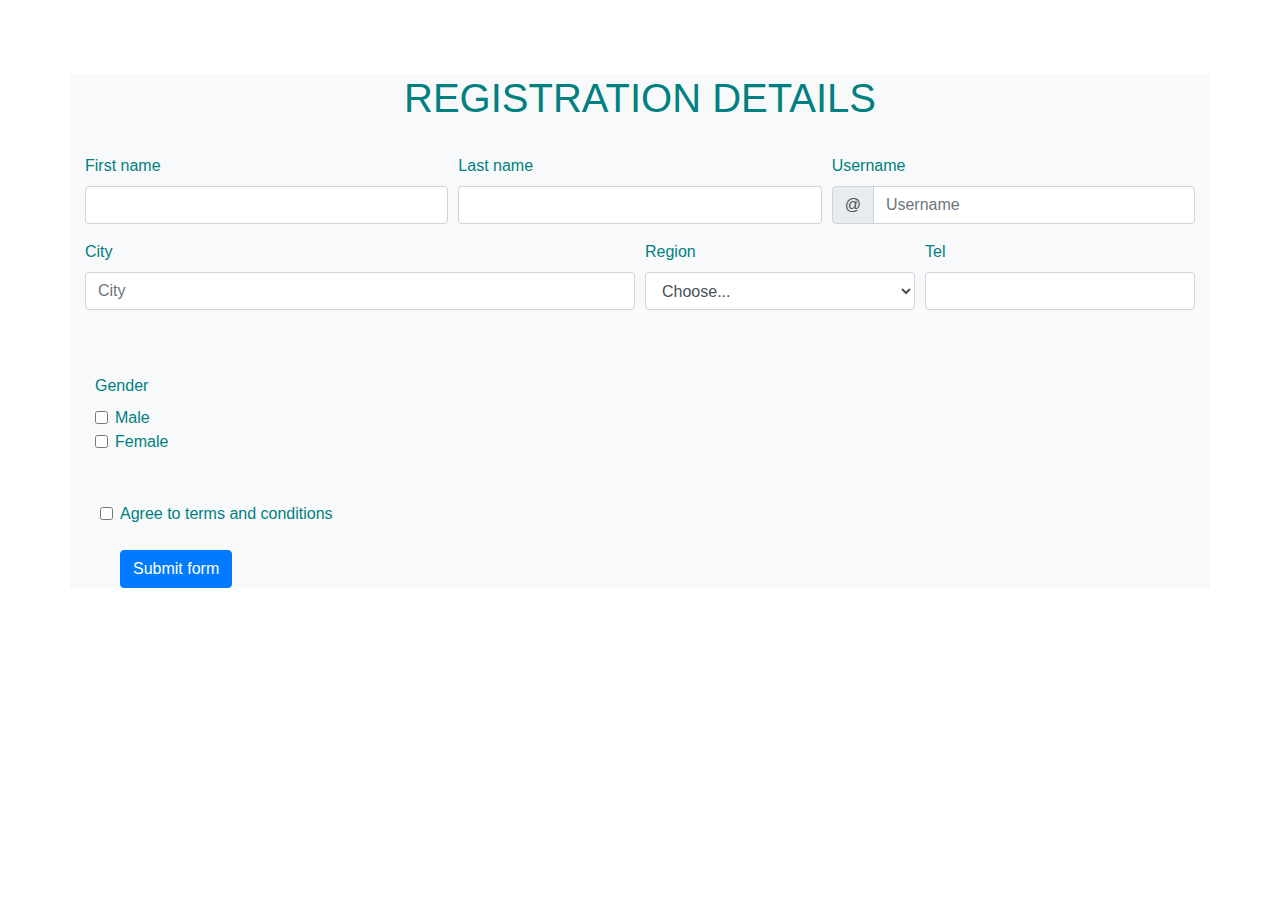
<file: registration.html>
<!DOCTYPE html>
<html lang="en">
<head>
    <meta charset="UTF-8">
    <meta name="viewport" content="width=device-width, initial-scale=1.0">
    <meta http-equiv="X-UA-Compatible" content="ie=edge">
    <title>REGISTRATION FORM</title>
    <link rel="stylesheet" href="./css/bootstrap.min.css">

</head>

<body style="padding: 50px; background-color: white; color: teal;">
    <br>
    <form class="container bg-light">
        <h1 style="text-align: center; color: teal;">REGISTRATION DETAILS</h1><br>
  <div class="form-row">
    <div class="col-md-4 mb-3">
      <label for="first name">First name</label>
      <input type="text" class="form-control" id="first name" placeholder="" value="" required>
    </div>
    <div class="col-md-4 mb-3">
      <label for="last name">Last name</label>
      <input type="text" class="form-control" id="last name" placeholder="" value="" required>
    </div>
    <div class="col-md-4 mb-3">
      <label for="username">Username</label>
      <div class="input-group">
        <div class="input-group-prepend">
          <span class="input-group-text" id="username">@</span>
        </div>
        <input type="text" class="form-control" id="" placeholder="Username" aria-describedby="inputGroupPrepend2" required>
      </div>
    </div>
  </div>
  <div class="form-row">
    <div class="col-md-6 mb-3">
      <label for="City">City</label>
      <input type="text" class="form-control" id="City" placeholder="City" required>
    </div>
    <div class="col-md-3 mb-3">
            <label for="inputState">Region</label>
            <select id="inputState" class="form-control">
              <option selected>Choose...</option>
              <option>Eastern</option>
              <option>Western</option>
              <option>Northern</option>
              <option>Southern</option>
              <option>Central</option>
            </select>
    </div>
    <div class="col-md-3 mb-3">
      <label for="Tel">Tel</label>
      <input type="text" class="form-control" id="Tel" placeholder="" required>
      
    </div>
  <div class="container">
    <div class="row">
      <div class="col-12"><br><br>
          <label for="gender">Gender</label>
          <div class="form-check">
            <input class="form-check-input" type="checkbox" name="male" id="gridCheck">
            <label class="form-check-label" for="gridCheck">
              Male
            </label>
          </div>
          <div class="form-check">
              <input class="form-check-input" type="checkbox" name="female"id="gridCheck">
              <label class="form-check-label" for="gridCheck">
                Female
              </label>

      </div>


    </div>
    
        </div>

      </div>


    </div>
  <div class="form-group"><br><br>
    <div class="form-check">
        <div class="container">
            <div class="row"> 
              <div class="col-12">
      
      <input class="form-check-input" type="checkbox" value="" id="invalidCheck2" required>
      <label  class="form-check-label" for="invalidCheck2">
        Agree to terms and conditions
      </label>
    </div>
    
  </div><br>
  
  
  <button a href="login.html"type="submit" class="btn btn-primary">Submit form</button><br>
</form>
</body>
</html>
</file>
<file: custom.css>
body{
margin: 0px;
padding: 0px;
font-family: Verdana, Geneva, Tahoma, sans-serif;
background-color: lightgray;
}
.name{
    width: 280px;
    position: absolute;
    top: 50%;
    left: 50%;
    transform: translate(-50%,-50%);
    color: teal;
}
.name h1{
    float: left;
font-size: 40px;
margin-bottom: 50px;
padding: 13px 0;
}
.textbox{
    width: 100%;
    overflow: hidden;
    padding-right: 13px 0;
    margin: 8px;
    padding: 8px 0;
    font-size: 20px;
    color: teal;
}
#btn{
    margin: 40px;
    


}
</file>
